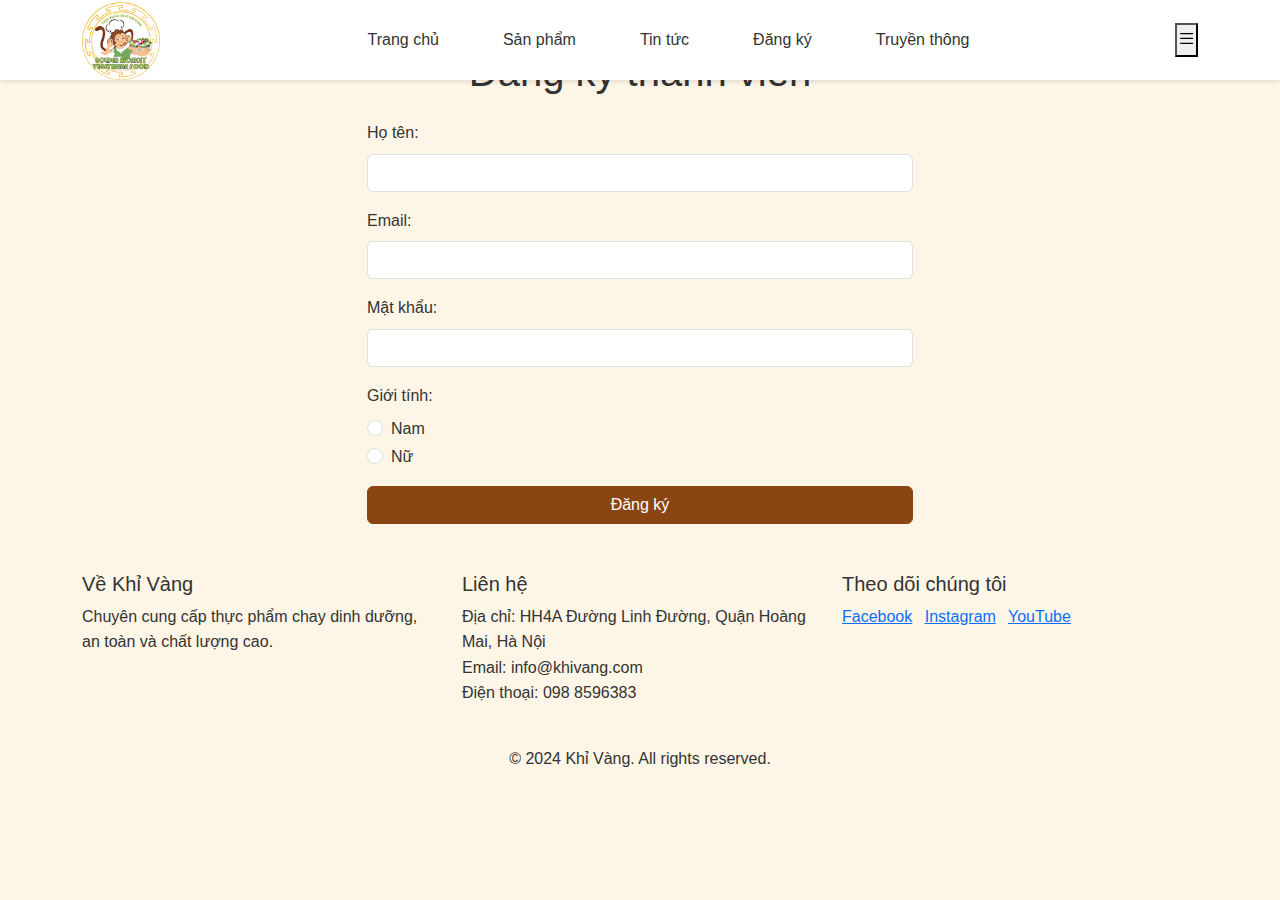
<file: form.html>
<!DOCTYPE html>
<html lang="vi">

<head>
    <meta charset="utf-8">
    <meta name="viewport" content="width=device-width, initial-scale=1">
    <title>Khỉ Vàng - Đăng ký</title>
    <link rel="icon" href="assets/images/logo.png" type="image/x-icon">
    <link href="https://cdn.jsdelivr.net/npm/bootstrap@5.3.2/dist/css/bootstrap.min.css" rel="stylesheet">
    <link rel="stylesheet" href="https://cdn.jsdelivr.net/npm/bootstrap-icons@1.11.1/font/bootstrap-icons.css">
    <link rel="stylesheet" href="css/styles.css">
</head>

<body>
    <header class="site-header">
        <div class="container header-top">
            <a href="index.html" class="logo"><img src="assets/images/logo.png" alt="Logo Khỉ Vàng" width="120"></a>
            <nav class="main-nav">
                <ul>
                    <li><a href="index.html">Trang chủ</a></li>
                    <li><a href="product.html">Sản phẩm</a></li>
                    <li><a href="news.html">Tin tức</a></li>
                    <li><a href="form.html" class="active">Đăng ký</a></li>
                    <li><a href="media.html">Truyền thông</a></li>
                </ul>
            </nav>
            <button class="mobile-menu-toggle">
                <i class="bi bi-list"></i>
            </button>
        </div>
    </header>


    <main class="container mt-5">
        <div class="row justify-content-center">
            <div class="col-md-6">
                <h1 class="text-center">Đăng ký thành viên</h1>
                <form action="#" method="post" class="mt-4">
                    <div class="mb-3">
                        <label for="fullname" class="form-label">Họ tên:</label>
                        <input type="text" id="fullname" name="fullname" class="form-control" required>
                    </div>
                    <div class="mb-3">
                        <label for="email" class="form-label">Email:</label>
                        <input type="email" id="email" name="email" class="form-control" required>
                    </div>
                    <div class="mb-3">
                        <label for="password" class="form-label">Mật khẩu:</label>
                        <input type="password" id="password" name="password" class="form-control" required>
                    </div>
                    <div class="mb-3">
                        <label class="form-label">Giới tính:</label>
                        <div class="form-check">
                            <input class="form-check-input" type="radio" name="gender" id="male" value="Nam">
                            <label class="form-check-label" for="male">Nam</label>
                        </div>
                        <div class="form-check">
                            <input class="form-check-input" type="radio" name="gender" id="female" value="Nữ">
                            <label class="form-check-label" for="female">Nữ</label>
                        </div>
                    </div>
                    <button type="submit" class="btn btn-success w-100">Đăng ký</button>
                </form>
            </div>
        </div>
    </main>


    <footer class="site-footer mt-5">
        <div class="container">
            <div class="row">
                <div class="col-md-4">
                    <h5>Về Khỉ Vàng</h5>
                    <p>Chuyên cung cấp thực phẩm chay dinh dưỡng, an toàn và chất lượng cao.</p>
                </div>
                <div class="col-md-4">
                    <h5>Liên hệ</h5>
                    <p>Địa chỉ: HH4A Đường Linh Đường, Quận Hoàng Mai, Hà Nội<br> Email: info@khivang.com<br> Điện thoại: 098 8596383</p>
                </div>
                <div class="col-md-4">
                    <h5>Theo dõi chúng tôi</h5>
                    <div class="social-links">
                        <a href="#" class="me-2">Facebook</a>
                        <a href="#" class="me-2">Instagram</a>
                        <a href="#">YouTube</a>
                    </div>
                </div>
            </div>
            <div class="text-center mt-4">
                <p>&copy; 2024 Khỉ Vàng. All rights reserved.</p>
            </div>
        </div>
    </footer>

    <!-- Bootstrap JS -->
    <script src="https://cdn.jsdelivr.net/npm/bootstrap@5.3.2/dist/js/bootstrap.bundle.min.js"></script>
    <!-- Custom JS -->
    <script src="js/script.js"></script>
</body>

</html>
</file>
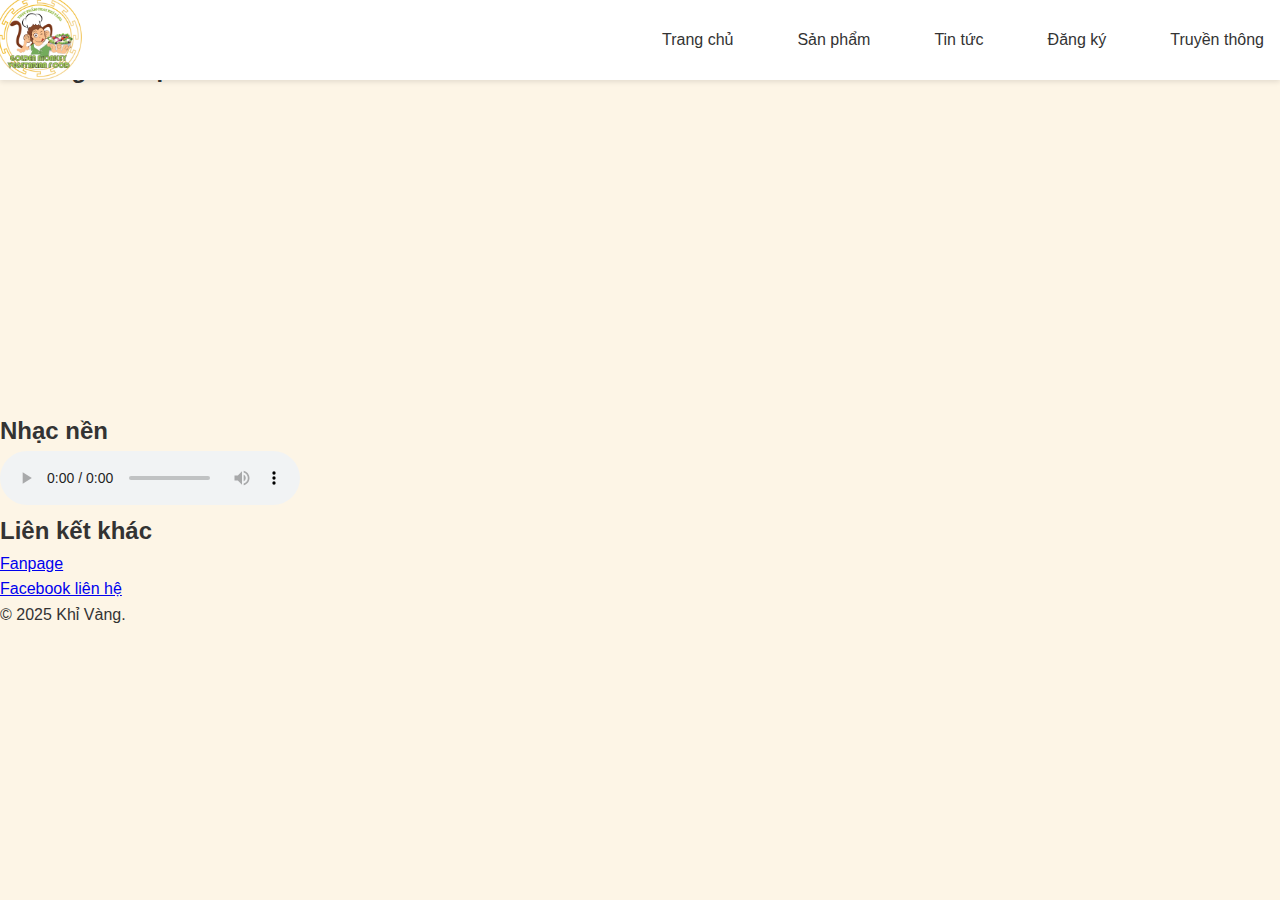
<file: media.html>
<!DOCTYPE html>
<html lang="vi">

<head>
    <meta charset="utf-8">
    <meta name="viewport" content="width=device-width, initial-scale=1">
    <title>Khỉ Vàng - Truyền thông</title>
    <link rel="icon" href="assets/images/logo.png" type="image/x-icon">
    <link rel="stylesheet" href="css/styles.css">
</head>

<body>
    <header class="site-header">
        <div class="container header-top">
            <a href="index.html" class="logo"><img src="assets/images/logo.png" alt="Logo Khỉ Vàng" width="120"></a>
            <nav class="main-nav">
                <ul>
                    <li><a href="index.html">Trang chủ</a></li>
                    <li><a href="product.html">Sản phẩm</a></li>
                    <li><a href="news.html">Tin tức</a></li>
                    <li><a href="form.html">Đăng ký</a></li>
                    <li><a href="media.html" class="active">Truyền thông</a></li>
                </ul>
            </nav>
        </div>
    </header>


    <main class="container">
        <h1>Truyền thông</h1>


        <h2>Video giới thiệu</h2>
        <iframe width="560" height="315" src="https://www.youtube.com/embed/nsQpXFSkx2o?si=Vk27G1aXkjbGdFEi" title="YouTube video player" frameborder="0" allow="accelerometer; autoplay; clipboard-write; encrypted-media; gyroscope; picture-in-picture; web-share"
            referrerpolicy="strict-origin-when-cross-origin" allowfullscreen></iframe>


        <h2>Nhạc nền</h2>
        <audio controls>
            <source src="https://www.youtube.com/embed/ciqJpsyWAB0?si=43PBqkC3uJ3Pj3g1" type="audio/mpeg">
Trình duyệt không hỗ trợ audio.
</audio>
        <h2>Liên kết khác</h2>
        <ul>
            <li><a href="https://www.facebook.com/thucphamchaykhivang" target="_blank">Fanpage</a></li>
            <li><a href="https://www.facebook.com/linhkhanhnguyenhn" target="_blank">Facebook liên hệ</a></li>
        </ul>
    </main>


    <footer class="site-footer">
        <div class="container">
            <p>&copy; 2025 Khỉ Vàng.</p>
        </div>
    </footer>
</body>

</html>
</file>
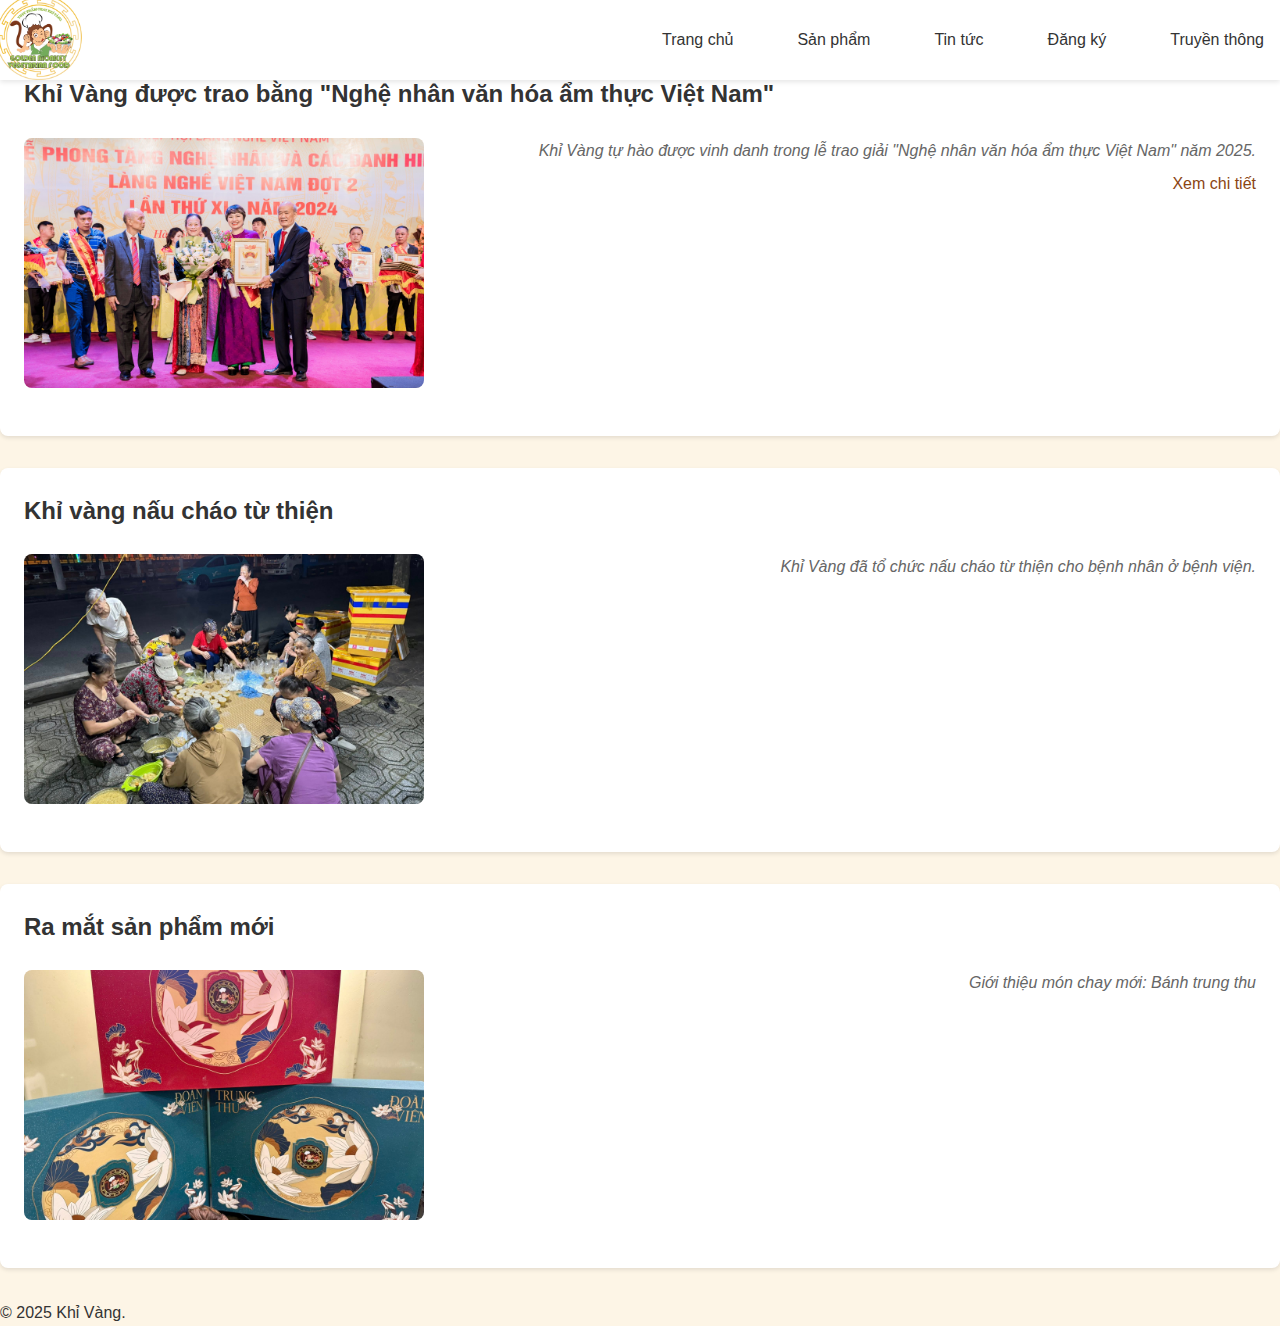
<file: news.html>
<!DOCTYPE html>
<html lang="vi">

<head>
    <meta charset="utf-8">
    <meta name="viewport" content="width=device-width, initial-scale=1">
    <title>Khỉ Vàng - Tin tức</title>
    <link rel="icon" href="assets/images/logo.png" type="image/x-icon">
    <link rel="stylesheet" href="css/styles.css">
</head>

<body>
    <header class="site-header">
        <div class="container header-top">
            <a href="index.html" class="logo"><img src="assets/images/logo.png" alt="Logo Khỉ Vàng" width="120"></a>
            <nav class="main-nav">
                <ul>
                    <li><a href="index.html">Trang chủ</a></li>
                    <li><a href="product.html">Sản phẩm</a></li>
                    <li><a href="news.html" class="active">Tin tức</a></li>
                    <li><a href="form.html">Đăng ký</a></li>
                    <li><a href="media.html">Truyền thông</a></li>
                </ul>
            </nav>
        </div>
    </header>


    <main class="container">
        <h1>Tin tức & Hoạt động</h1>
        <article>
            <h2>Khỉ Vàng được trao bằng "Nghệ nhân văn hóa ẩm thực Việt Nam"</h2>
            <div class="article-content">
                <img src="assets/images/nhan-bang.jpg" alt="Khỉ Vàng được trao bằng Nghệ nhân văn hóa ẩm thực Việt Nam">
                <div class="text-content">
                    <p>Khỉ Vàng tự hào được vinh danh trong lễ trao giải "Nghệ nhân văn hóa ẩm thực Việt Nam" năm 2025.</p>
                    <a href="https://kinhtedothi.vn/phong-tang-danh-hieu-nghe-nhan-lang-nghe-viet-nam-nam-2024.677767.html">Xem chi tiết</a>
                </div>
            </div>

        </article>
        <article>
            <h2>Khỉ vàng nấu cháo từ thiện</h2>
            <div class="article-content">
                <img src="assets/images/tu-thien.jpg" alt="Khỉ Vàng nấu cháo từ thiện">
                <div class="text-content">
                    <p>Khỉ Vàng đã tổ chức nấu cháo từ thiện cho bệnh nhân ở bệnh viện.</p>
                </div>
            </div>
        </article>
        <article>
            <h2>Ra mắt sản phẩm mới</h2>
            <div class="article-content">
                <img src="assets/images/banh-tt.jpg" alt="Khỉ Vàng ra mắt sản phẩm mới">
                <div class="text-content">
                    <p>Giới thiệu món chay mới: Bánh trung thu</p>
                </div>
            </div>
        </article>
    </main>


    <footer class="site-footer">
        <div class="container">
            <p>&copy; 2025 Khỉ Vàng.</p>
        </div>
    </footer>
</body>

</html>
</file>
<file: css/styles.css>
/* Global styles */

* {
    box-sizing: border-box;
    margin: 0;
    padding: 0;
    font-family: 'Segoe UI', Tahoma, Geneva, Verdana, sans-serif;
}

:root {
    --primary-color: #8B4513;
    --secondary-color: #D2691E;
    --text-color: #333;
    --light-bg: #FDF5E6;
}

body {
    font-family: 'Segoe UI', Arial, sans-serif;
    line-height: 1.6;
    color: var(--text-color);
    background-color: var(--light-bg);
}


/* Header styles */

.site-header {
    position: fixed;
    top: 0;
    left: 0;
    right: 0;
    z-index: 1000;
    background: white;
    box-shadow: 0 2px 5px rgba(0, 0, 0, 0.1);
}

.header-top {
    height: 80px;
    display: flex;
    justify-content: space-between;
    align-items: center;
    background: white;
}

.logo img {
    width: 80px;
    height: auto;
    transition: transform 0.3s ease;
}

.logo img:hover {
    transform: scale(1.1);
}

.main-nav ul {
    display: flex;
    list-style: none;
    margin: 0;
    padding: 0;
    gap: 2rem;
}

.main-nav a {
    color: var(--text-color);
    text-decoration: none;
    font-weight: 500;
    padding: 0.5rem 1rem;
    border-radius: 4px;
    transition: all 0.3s ease;
}

.main-nav a:hover {
    background-color: var(--primary-color);
    color: white;
}


/* Banner styles */

.banner {
    width: 100%;
    position: relative;
    margin-top: 80px; /* Space for fixed header */
    margin-bottom: 2rem; /* Add space below the banner */
    overflow: hidden; /* Hide overflow to prevent scrollbars */
}

.banner img {
    width: 100%;
    height: 550px; /* Increased height to show full logo with text */
    object-fit: cover; /* Cover to fill width while showing most of image */
    object-position: center 40%; /* Position to show more of bottom text */
    display: block; /* Prevents extra space below image */
}

.banner-overlay {
    position: absolute;
    bottom: 20px;
    right: 20px;
    background: rgba(0, 0, 0, 0.8);
    color: white;
    padding: 10px 20px;
    border-radius: 6px;
    font-size: 1.1rem;
    font-weight: 500;
    z-index: 2; /* Ensure it's above the banner image */
    box-shadow: 0 2px 8px rgba(0, 0, 0, 0.3);
}


/* Main layout */

.main-layout {
    display: grid;
    grid-template-columns: 250px 1fr;
    gap: 2rem;
    align-items: start;
    transition: grid-template-columns 0.4s ease;
}

.main-layout.sidebar-collapsed {
    grid-template-columns: 0 1fr;
    gap: 0;
}


/* Sidebar styles */

.sidebar {
    position: sticky;
    top: 100px;
    max-height: calc(100vh - 120px);
    overflow-y: auto;
    background: white;
    padding: 1.5rem;
    border-radius: 8px;
    box-shadow: 0 2px 4px rgba(0, 0, 0, 0.1);
    transition: all 0.4s ease;
    overflow-x: hidden; /* Hide content when collapsing */
}

.sidebar.collapsed {
    padding: 0;
    transform: translateX(-100%);
    opacity: 0;
}

.sidebar h3 {
    color: var(--primary-color);
    margin-bottom: 1rem;
    padding-bottom: 0.5rem;
    border-bottom: 2px solid var(--secondary-color);
}

.sidebar ul {
    list-style: none;
    padding: 0;
}

.sidebar li {
    margin-bottom: 0.5rem;
}

.sidebar a {
    color: var(--text-color);
    text-decoration: none;
    transition: color 0.3s ease;
}

.sidebar a:hover {
    color: var(--primary-color);
}

.widget {
    margin-top: 2rem;
    padding-top: 1rem;
    border-top: 1px solid #eee;
}


/* Content area */

.content {
    background-color: white;
    padding: 2rem;
    border-radius: 8px;
    box-shadow: 0 2px 4px rgba(0, 0, 0, 0.1);
}

.content h1 {
    color: var(--primary-color);
    margin-bottom: 1rem;
}





/* Enhanced section styling */

.featured-dishes,
.new-dishes,
.seasonal-menu,
.combo-sets {
    position: relative;
    background: linear-gradient(to bottom, #ffffff, #f8f9fa);
    border: 1px solid #eee;
    border-radius: 12px;
    padding: 2.5rem;
    margin-bottom: 3rem;
    box-shadow: 0 2px 15px rgba(0, 0, 0, 0.05);
}

.product-preview-grid {
    display: grid;
    grid-template-columns: repeat(auto-fit, minmax(280px, 1fr));
    gap: 2rem;
    padding: 1rem 0;
}

.card {
    border: none;
    background: white;
    border-radius: 12px;
    overflow: hidden;
    transition: all 0.3s ease;
}

.card:hover {
    transform: translateY(-8px);
    box-shadow: 0 8px 25px rgba(0, 0, 0, 0.1);
}

.card img {
    height: 280px;
    object-fit: cover;
    transition: transform 0.5s ease;
}

.card:hover img {
    transform: scale(1.05);
}

.card-body {
    padding: 1.5rem;
}

.card h4 {
    font-size: 1.25rem;
    color: var(--primary-color);
    margin-bottom: 0.75rem;
}

.price {
    font-size: 1.35rem;
    font-weight: 600;
    color: var(--primary-color);
}

.price del {
    color: #999;
    font-size: 1.1rem;
    margin-right: 0.5rem;
}

.badge {
    position: absolute;
    top: 1rem;
    right: 1rem;
    padding: 0.5rem 1rem;
    font-size: 0.85rem;
    font-weight: 500;
    letter-spacing: 0.5px;
}


/* Animated elements */

.card-text {
    color: #666;
    line-height: 1.6;
    margin-bottom: 1rem;
    transition: color 0.3s ease;
}

.card:hover .card-text {
    color: #333;
}


/* Section titles with decorative elements */

section h2 {
    position: relative;
    padding-bottom: 1rem;
    margin-bottom: 2.5rem;
}

section h2:after {
    content: '';
    position: absolute;
    bottom: 0;
    left: 50%;
    transform: translateX(-50%);
    width: 80px;
    height: 3px;
    background: linear-gradient(to right, var(--primary-color), var(--secondary-color));
    border-radius: 2px;
}


/* Responsive adjustments */

@media (max-width: 768px) {
    .product-preview-grid {
        grid-template-columns: 1fr;
        gap: 1.5rem;
    }
    .featured-dishes,
    .new-dishes,
    .seasonal-menu,
    .combo-sets {
        padding: 1.5rem;
    }
}


/* Recipe Cards */

.recipe-card {
    background: white;
    border-radius: 12px;
    overflow: hidden;
    box-shadow: 0 4px 15px rgba(0, 0, 0, 0.1);
    transition: transform 0.3s ease;
}

.recipe-card:hover {
    transform: translateY(-5px);
}

.recipe-image {
    height: 280px;
    overflow: hidden;
}

.recipe-image img {
    width: 100%;
    height: 280px;
    object-fit: cover;
}

.recipe-card:hover .recipe-image img {
    transform: scale(1.1);
}

.recipe-content {
    padding: 1.5rem;
}

.recipe-meta {
    display: flex;
    justify-content: space-between;
    margin: 1rem 0;
    color: #666;
}

.recipe-meta span {
    display: flex;
    align-items: center;
    gap: 0.5rem;
}


/* Customer Reviews */

.review-card {
    background: white;
    padding: 2rem;
    border-radius: 12px;
    box-shadow: 0 4px 15px rgba(0, 0, 0, 0.1);
    height: 100%;
    transition: transform 0.3s ease;
}

.review-card:hover {
    transform: translateY(-5px);
}

.review-stars {
    color: #ffc107;
    font-size: 1.5rem;
    margin-bottom: 1rem;
}

.review-text {
    font-style: italic;
    color: #555;
    margin-bottom: 1rem;
    line-height: 1.6;
}

.reviewer {
    color: var(--primary-color);
    font-weight: 500;
}


/* Bootstrap Icons */

.bi {
    display: inline-block;
    font-size: 1.2rem;
    vertical-align: middle;
}


/* Buttons */

.btn-success {
    background-color: var(--primary-color);
    border-color: var(--primary-color);
}

.btn-success:hover {
    background-color: var(--secondary-color);
    border-color: var(--secondary-color);
}

.btn-outline-success {
    color: var(--primary-color);
    border-color: var(--primary-color);
}

.btn-outline-success:hover {
    background-color: var(--primary-color);
    border-color: var(--primary-color);
}

.badge.bg-success {
    background-color: var(--primary-color) !important;
}

.review-card:hover {
    border-color: var(--primary-color);
}


/* News article styles */

main.container article {
    margin-bottom: 2rem;
    padding: 1.5rem;
    background: white;
    border-radius: 8px;
    box-shadow: 0 2px 4px rgba(0, 0, 0, 0.1);
}

.article-content {
    display: flex;
    align-items: flex-start;
    gap: 2rem;
    margin: 1.5rem 0;
}

.article-content img {
    width: 400px;
    height: 250px;
    object-fit: cover;
    border-radius: 8px;
    flex-shrink: 0;
}

.article-content .text-content {
    flex-grow: 1;
    text-align: right;
}

.article-content p {
    color: #666;
    font-style: italic;
    margin-bottom: 0.5rem;
}

.article-content a {
    color: var(--primary-color);
    text-decoration: none;
    display: inline-block;


/* --- Responsive Styles --- */

/* Sidebar Toggle */
.sidebar-toggle {
    display: block; /* Always show sidebar toggle */
    cursor: pointer;
}

/* Tablet and smaller devices */
@media (max-width: 992px) {
    .main-layout {
        grid-template-columns: 1fr; /* Stack sidebar and content */
    }
}

/* Mobile-specific adjustments */
@media (max-width: 768px) {
    body {
        word-wrap: break-word; /* Prevent text overflow */
    }

    .header-top {
        height: 70px;
        padding: 0 1rem; /* Add horizontal padding */
    }

    .logo img {
        width: 60px; /* Make logo smaller */
    }

    .main-nav {
        top: 70px;
    }

    .banner {
        margin-top: 70px; /* Adjust for smaller mobile header */
    }

    .banner img {
        height: 350px; /* Increased height for mobile to show text */
        object-position: center 40%; /* Match desktop positioning */
    }

    .banner-overlay {
        bottom: 10px;
        right: 10px;
        padding: 6px 12px;
        font-size: 0.9rem;
    }

    .content {
        padding: 1.5rem 1rem;
    }

    .content h1 {
        font-size: 1.8rem;
        text-align: center;
    }

    section h2 {
        font-size: 1.5rem;
        margin-bottom: 1.5rem;
    }

    .card-body, .recipe-content, .review-card {
        padding: 1rem;
        display: flex;
        flex-direction: column;
        align-items: center; /* Center content horizontally */
        text-align: center;   /* Center text */
    }

    .card h4 {
        font-size: 1.1rem;
    }

    .article-content {
        flex-direction: column;
        gap: 1rem;
    }

    .article-content img {
        width: 100%;
        height: auto;
    }

    .article-content .text-content {
        text-align: center;
    }

    .site-footer .row > div {
        text-align: center;
        margin-bottom: 2rem;
    }

    .social-links {
        justify-content: center;
    }
}

/* Header Responsive Styles */
.menu-toggle {
    display: none; /* Hidden by default */
    background: none;
    border: none;
    cursor: pointer;
    padding: 10px;
    z-index: 1001;
}

.menu-toggle span {
    display: block;
    width: 25px;
    height: 3px;
    background-color: var(--primary-color);
    margin: 5px 0;
    transition: all 0.3s ease-in-out;
}

@media (max-width: 992px) {
    .main-nav {
        display: none;
        position: absolute;
        top: 80px; /* Position below header */
        left: 0;
        right: 0;
        background: white;
        box-shadow: 0 4px 8px rgba(0,0,0,0.1);
        z-index: 999;
    }

    .main-nav.active {
        display: block; /* Show when toggled */
    }

    .main-nav ul {
        flex-direction: column;
        padding: 1rem;
        gap: 0.5rem;
        align-items: center;
    }

    .main-nav a {
        display: block;
        width: 100%;
        text-align: center;
    }

    .menu-toggle {
        display: block; /* Show the hamburger icon */
    }

    /* Animation for hamburger to X */
    .menu-toggle.active span:nth-child(1) {
        transform: rotate(45deg) translate(5px, 5px);
    }

    .menu-toggle.active span:nth-child(2) {
        opacity: 0;
    }

    .menu-toggle.active span:nth-child(3) {
        transform: rotate(-45deg) translate(7px, -6px);
    }
}
</file>
